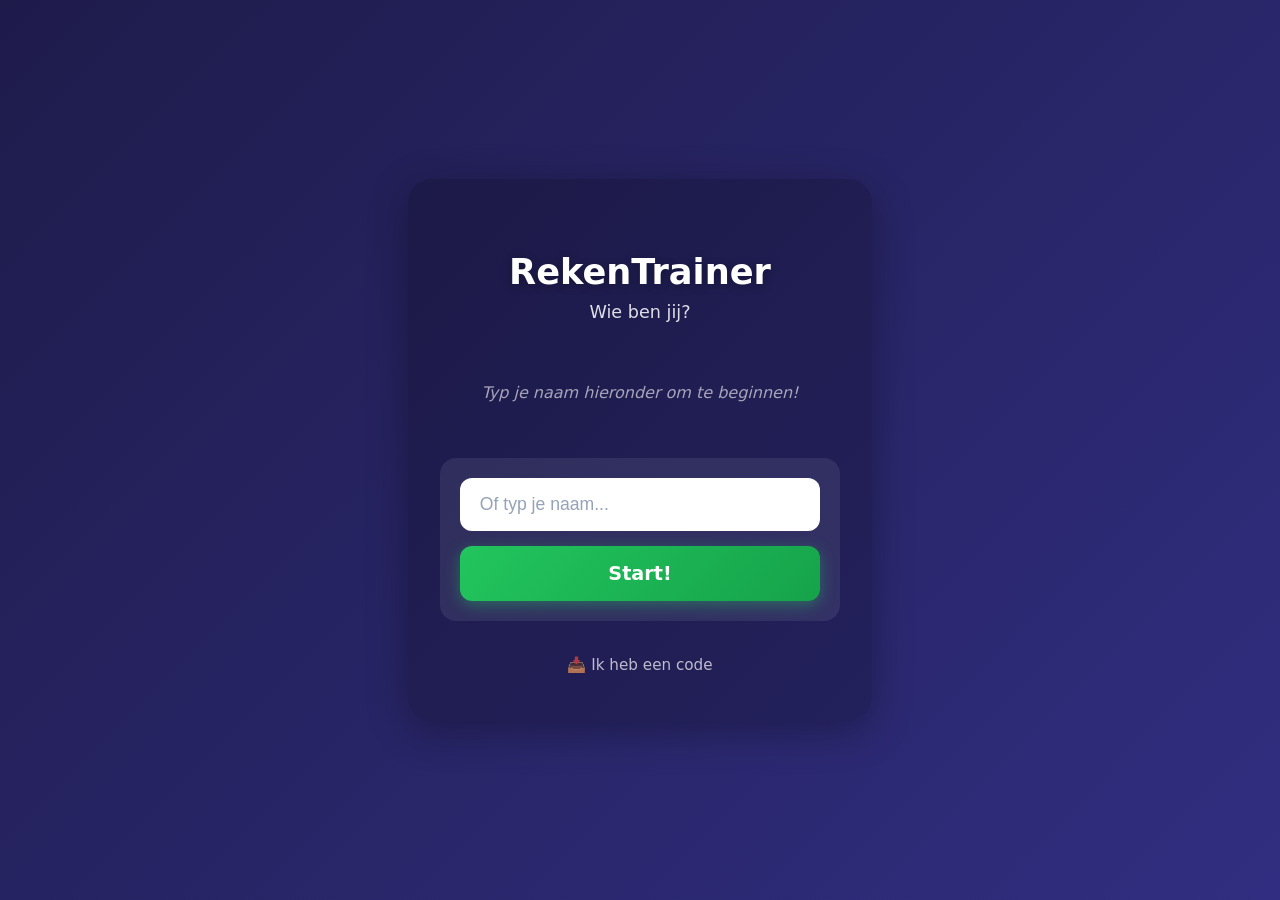
<file: index.html>
<!DOCTYPE html>
<html lang="nl">
<head>
    <meta charset="UTF-8">
    <meta name="viewport" content="width=device-width, initial-scale=1.0, user-scalable=no">
    <title>RekenTrainer - Leer rekenen!</title>
    <meta name="description" content="Gratis reken-app voor kinderen. Oefen optellen, aftrekken en tafels met adaptief leren.">
    <link rel="stylesheet" href="style.css">
    <link rel="manifest" href="manifest.json">
    <link rel="icon" type="image/png" sizes="32x32" href="icon-192.png">
    <meta name="theme-color" content="#1e1b4b">
    <meta name="mobile-web-app-capable" content="yes">
    <meta name="apple-mobile-web-app-status-bar-style" content="black-translucent">
    <meta name="apple-mobile-web-app-title" content="RekenTrainer">
    <link rel="apple-touch-icon" href="icon-192.png">
    <!-- Load scripts in head with defer -->
    <script src="levels.js" defer></script>
    <script src="skills.js" defer></script>
    <script src="practice-engine.js" defer></script>
    <script src="app.js" defer></script>
</head>
<body>

<div id="app">

    <!-- Profile Select Screen -->
    <div id="profileSelectScreen" class="screen">
        <h1>RekenTrainer</h1>
        <p class="subtitle">Wie ben jij?</p>
        
        <div id="profileList" class="profile-list"></div>
        
        <div class="name-input-section">
            <input id="nameInput" type="text" placeholder="Of typ je naam..." maxlength="20" autocomplete="off">
            <button id="startBtn" class="btn-primary">Start!</button>
        </div>
        
        <button id="importBtn" class="btn-link">📥 Ik heb een code</button>
    </div>

    <!-- Mode Select Screen (NEW) -->
    <div id="modeSelectScreen" class="screen hidden">
        <div class="mode-header">
            <button id="modeBackBtn" class="btn-switch" title="Terug">👤</button>
            <h2 id="modeWelcome"></h2>
            <button id="modeBackupBtn" class="btn-switch" title="Backup">💾</button>
        </div>
        
        <p class="subtitle">Wat wil je doen?</p>
        
        <div class="mode-options">
            <button id="adventureModeBtn" class="mode-btn adventure">
                <span class="mode-icon">🗺️</span>
                <span class="mode-content">
                    <span class="mode-title">Avontuur</span>
                    <span class="mode-desc">Speel alle levels door</span>
                </span>
            </button>
            
            <button id="skillModeBtn" class="mode-btn skill">
                <span class="mode-icon">🎯</span>
                <span class="mode-content">
                    <span class="mode-title">Onderwerp oefenen</span>
                    <span class="mode-desc">Kies waar je beter in wilt worden</span>
                </span>
            </button>
            
            <button id="quickModeBtn" class="mode-btn quick">
                <span class="mode-icon">⚡</span>
                <span class="mode-content">
                    <span class="mode-title">Snelle ronde</span>
                    <span class="mode-desc">60 seconden, alles door elkaar</span>
                </span>
            </button>
        </div>
        
        <div id="modeStats" class="mode-stats">
            <div class="stat-item">
                <span class="stat-value" id="totalStarsDisplay">0</span>
                <span class="stat-label">sterren</span>
            </div>
            <div class="stat-item">
                <span class="stat-value" id="levelsCompletedDisplay">0</span>
                <span class="stat-label">levels</span>
            </div>
        </div>
        
        <div class="profile-switch-section">
            <button id="switchUserBtn" class="btn-switch-user">
                <span>👤</span> Wissel van speler
            </button>
            <button id="newUserBtn" class="btn-new-user">
                <span>➕</span> Nieuwe speler
            </button>
        </div>
    </div>

    <!-- Skill Select Screen (NEW) -->
    <div id="skillSelectScreen" class="screen hidden">
        <div class="skill-header">
            <button id="skillBackBtn" class="btn-back">← Terug</button>
            <h2>Kies een onderwerp</h2>
        </div>
        
        <div id="skillCategories" class="skill-categories"></div>
    </div>

    <!-- Level Select Screen (Adventure Mode) -->
    <div id="levelSelectScreen" class="screen hidden">
        <div class="level-header">
            <button id="switchProfileBtn" class="btn-back">← Terug</button>
            <h2 id="levelWelcome">Avontuur</h2>
            <div></div>
        </div>
        
        <div id="levelList" class="level-list"></div>
    </div>

    <!-- Code Screen (Import/Export) -->
    <div id="codeScreen" class="screen hidden">
        <h1>RekenTrainer</h1>
        
        <div id="codeImportSection" class="code-section">
            <p class="subtitle">Code invoeren</p>
            <p class="code-hint">Heb je een backup code? Plak hem hieronder:</p>
            <textarea id="codeInput" placeholder="Plak hier je code..." rows="4"></textarea>
            <button id="loadCodeBtn" class="btn-primary">Code laden</button>
        </div>
        
        <div id="codeExportSection" class="code-section hidden">
            <p class="subtitle">Backup code voor <span id="codeProfileName"></span></p>
            <p class="code-hint">Bewaar deze code om de voortgang op een ander apparaat te laden:</p>
            <div id="codeDisplay" class="code-display"></div>
            <button id="copyCodeBtn" class="btn-primary">📋 Kopieer code</button>
        </div>
        
        <div id="codeResult" class="code-result"></div>
        <button id="closeCodeBtn" class="btn-secondary">← Terug</button>
    </div>

    <!-- Game Screen -->
    <div id="game" class="screen hidden">
        <div id="topbar">
            <div id="score">⭐ 0</div>
            <div id="levelTitle"></div>
            <div id="questionCount">#0</div>
            <div id="timer"></div>
        </div>

        <div id="progressBar" class="progress-bar">
            <div id="progressFill" class="progress-fill"></div>
        </div>

        <div id="feedback" class="feedback"></div>
        <div id="question">?</div>
        
        <!-- Hint area (NEW) -->
        <div id="hintArea" class="hint-area hidden">
            <div id="hintText" class="hint-text"></div>
        </div>
        
        <div id="answerBox">?</div>

        <div id="keypad">
            <button data-num="1">1</button>
            <button data-num="2">2</button>
            <button data-num="3">3</button>
            <button data-num="4">4</button>
            <button data-num="5">5</button>
            <button data-num="6">6</button>
            <button data-num="7">7</button>
            <button data-num="8">8</button>
            <button data-num="9">9</button>
            <button id="hintBtn" class="btn-hint">💡</button>
            <button data-num="0">0</button>
            <button id="okBtn" class="btn-ok">OK</button>
        </div>

        <div class="game-actions">
            <button id="deleteBtn" class="btn-delete-wide">⌫ Wis</button>
            <button id="backToLevelsBtn" class="btn-menu">← Stop</button>
        </div>
    </div>

    <!-- End Session Modal (NEW) -->
    <div id="endSessionModal" class="modal hidden">
        <div class="modal-content">
            <h2 id="endSessionTitle">Ronde klaar!</h2>
            <div id="endSessionStats" class="end-stats"></div>
            <div id="endSessionStars" class="end-stars"></div>
            <div id="endSessionMessage" class="end-message"></div>
            <div class="end-actions">
                <button id="retryWrongBtn" class="btn-secondary hidden">🔄 Nog even oefenen</button>
                <button id="continueBtn" class="btn-primary">Doorgaan</button>
            </div>
        </div>
    </div>

</div>

<!-- Update banner (PWA nieuwe versie) -->
<div id="updateBanner" class="update-banner hidden" role="status" aria-live="polite">
    <div class="update-banner-text">
        <strong>Nieuwe versie!</strong>
        <span>Tik om te vernieuwen</span>
    </div>
    <button id="updateBannerBtn" class="update-banner-btn" type="button">Vernieuwen</button>
</div>

</body>
</html>
</file>
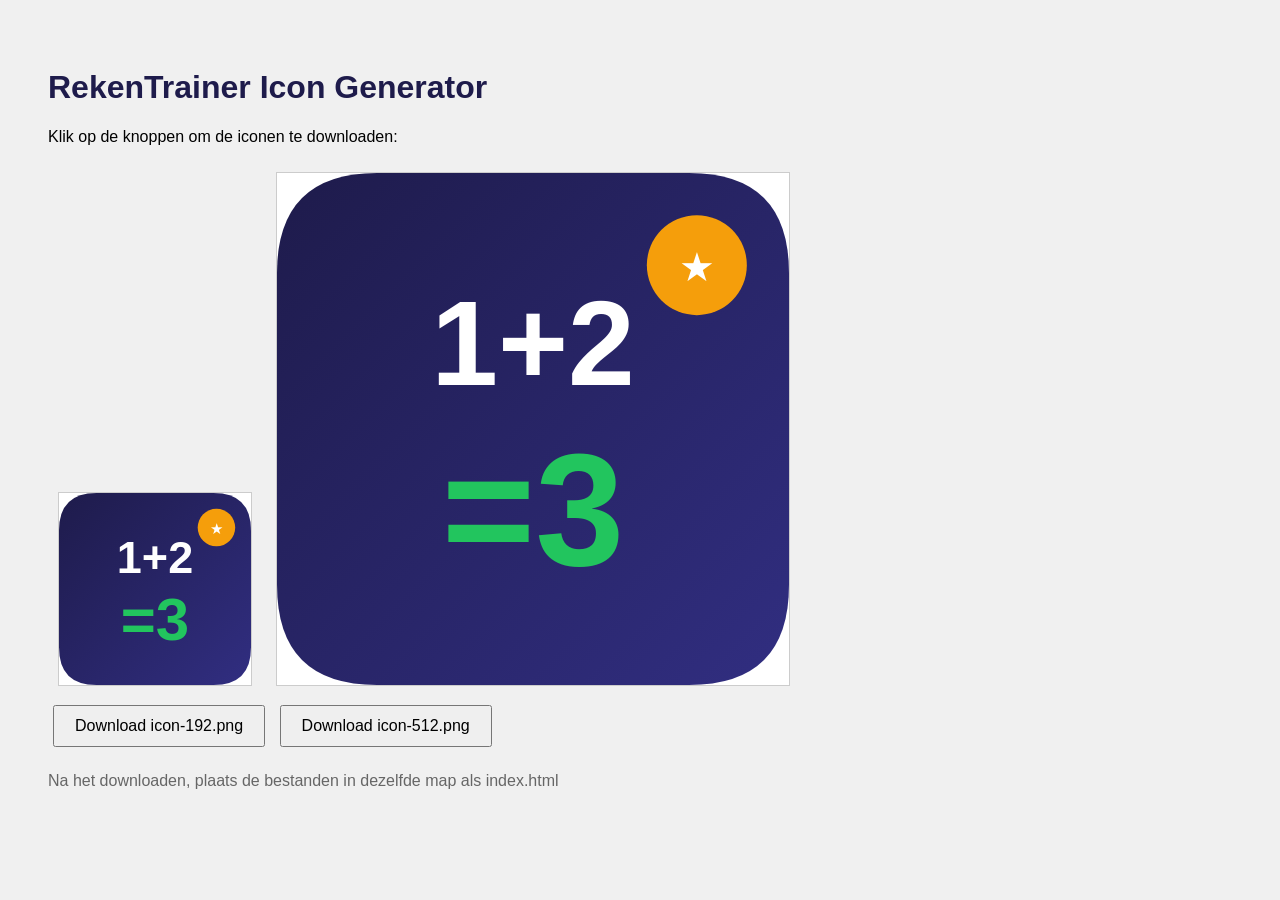
<file: generate-icons.html>
<!DOCTYPE html>
<html>
<head>
    <title>Icon Generator - RekenTrainer</title>
    <style>
        body { font-family: Arial, sans-serif; padding: 40px; background: #f0f0f0; }
        h1 { color: #1e1b4b; }
        canvas { border: 1px solid #ccc; margin: 10px; background: white; }
        .info { color: #666; margin-top: 20px; }
        button { padding: 10px 20px; font-size: 16px; cursor: pointer; margin: 5px; }
    </style>
</head>
<body>
    <h1>RekenTrainer Icon Generator</h1>
    <p>Klik op de knoppen om de iconen te downloaden:</p>
    
    <div>
        <canvas id="icon192" width="192" height="192"></canvas>
        <canvas id="icon512" width="512" height="512"></canvas>
    </div>
    
    <div>
        <button onclick="download(192)">Download icon-192.png</button>
        <button onclick="download(512)">Download icon-512.png</button>
    </div>
    
    <p class="info">
        Na het downloaden, plaats de bestanden in dezelfde map als index.html
    </p>

    <script>
        function drawIcon(canvas, size) {
            const ctx = canvas.getContext('2d');
            const scale = size / 512;
            
            // Background gradient
            const gradient = ctx.createLinearGradient(0, 0, size, size);
            gradient.addColorStop(0, '#1e1b4b');
            gradient.addColorStop(1, '#312e81');
            
            // Rounded rectangle background
            const radius = 100 * scale;
            ctx.beginPath();
            ctx.moveTo(radius, 0);
            ctx.lineTo(size - radius, 0);
            ctx.quadraticCurveTo(size, 0, size, radius);
            ctx.lineTo(size, size - radius);
            ctx.quadraticCurveTo(size, size, size - radius, size);
            ctx.lineTo(radius, size);
            ctx.quadraticCurveTo(0, size, 0, size - radius);
            ctx.lineTo(0, radius);
            ctx.quadraticCurveTo(0, 0, radius, 0);
            ctx.closePath();
            ctx.fillStyle = gradient;
            ctx.fill();
            
            // Text "1+2"
            ctx.fillStyle = 'white';
            ctx.font = `bold ${120 * scale}px Arial`;
            ctx.textAlign = 'center';
            ctx.textBaseline = 'middle';
            ctx.fillText('1+2', size/2, size * 0.35);
            
            // Text "=3"
            ctx.fillStyle = '#22c55e';
            ctx.font = `bold ${160 * scale}px Arial`;
            ctx.fillText('=3', size/2, size * 0.68);
            
            // Star circle
            ctx.beginPath();
            ctx.arc(size * 0.82, size * 0.18, 50 * scale, 0, Math.PI * 2);
            ctx.fillStyle = '#f59e0b';
            ctx.fill();
            
            // Star emoji
            ctx.fillStyle = 'white';
            ctx.font = `${40 * scale}px Arial`;
            ctx.fillText('★', size * 0.82, size * 0.19);
        }
        
        function download(size) {
            const canvas = document.getElementById('icon' + size);
            const link = document.createElement('a');
            link.download = `icon-${size}.png`;
            link.href = canvas.toDataURL('image/png');
            link.click();
        }
        
        // Draw both icons on load
        drawIcon(document.getElementById('icon192'), 192);
        drawIcon(document.getElementById('icon512'), 512);
    </script>
</body>
</html>
</file>
<file: style.css>
/* ===================
   Base Styles
   =================== */
* {
    box-sizing: border-box;
    -webkit-tap-highlight-color: transparent;
}

body {
    margin: 0;
    padding: 0;
    background: linear-gradient(135deg, #1e1b4b 0%, #312e81 100%);
    font-family: 'Segoe UI', system-ui, -apple-system, sans-serif;
    color: white;
    min-height: 100vh;
    min-height: 100dvh;
}

#app {
    max-width: 480px;
    margin: 0 auto;
    padding: 16px;
    min-height: 100vh;
    min-height: 100dvh;
}

.screen {
    min-height: calc(100vh - 32px);
    min-height: calc(100dvh - 32px);
}

.hidden {
    display: none !important;
}

/* ===================
   Update Banner (PWA)
   =================== */
.update-banner {
    position: fixed;
    left: 50%;
    bottom: calc(16px + env(safe-area-inset-bottom, 0px));
    transform: translateX(-50%);
    width: min(440px, calc(100% - 24px));
    z-index: 2000;
    display: flex;
    align-items: center;
    gap: 12px;
    padding: 12px 14px;
    border-radius: 14px;
    background: #fef3c7;
    color: #1e1b4b;
    box-shadow: 0 8px 28px rgba(0, 0, 0, 0.35);
    animation: updateBannerIn 0.35s ease-out;
}

.update-banner.hidden {
    display: none !important;
}

.update-banner-text {
    flex: 1;
    display: flex;
    flex-direction: column;
    gap: 2px;
    font-size: 0.95rem;
    line-height: 1.25;
}

.update-banner-text strong {
    font-size: 1rem;
}

.update-banner-btn {
    flex-shrink: 0;
    padding: 10px 14px;
    border-radius: 10px;
    background: #1e1b4b;
    color: #fff;
    font-size: 0.95rem;
    font-weight: 600;
}

@keyframes updateBannerIn {
    from {
        opacity: 0;
        transform: translateX(-50%) translateY(16px);
    }
    to {
        opacity: 1;
        transform: translateX(-50%) translateY(0);
    }
}

/* ===================
   Typography
   =================== */
h1 {
    font-size: 2rem;
    margin: 0 0 10px 0;
    text-align: center;
    text-shadow: 0 2px 10px rgba(0, 0, 0, 0.3);
    color: #fff;
}

h2 {
    font-size: 1.5rem;
    margin: 0;
    color: #fff;
}

h3 {
    font-size: 1rem;
    margin: 0;
    color: #fff;
}

.subtitle {
    color: rgba(255, 255, 255, 0.85);
    margin: 0 0 25px 0;
    font-size: 1.1rem;
    text-align: center;
}

/* ===================
   Buttons
   =================== */
button {
    font-family: inherit;
    cursor: pointer;
    border: none;
    transition: transform 0.1s, box-shadow 0.2s, background-color 0.2s;
}

button:hover {
    filter: brightness(1.1);
}

button:active {
    transform: scale(0.97);
}

.btn-primary {
    width: 100%;
    padding: 16px;
    margin-top: 15px;
    font-size: 1.2rem;
    font-weight: 600;
    border-radius: 12px;
    background: linear-gradient(135deg, #22c55e 0%, #16a34a 100%);
    color: white;
    box-shadow: 0 4px 15px rgba(34, 197, 94, 0.4);
}

.btn-secondary {
    width: 100%;
    padding: 14px;
    margin-top: 15px;
    font-size: 1rem;
    border-radius: 10px;
    background: rgba(255, 255, 255, 0.15);
    color: white;
}

.btn-secondary:hover {
    background: rgba(255, 255, 255, 0.25);
}

.btn-link {
    background: transparent;
    color: rgba(255, 255, 255, 0.7);
    font-size: 0.95rem;
    padding: 15px;
    margin-top: 20px;
    width: 100%;
}

.btn-link:hover {
    color: rgba(255, 255, 255, 0.9);
}

.btn-switch {
    width: 48px;
    height: 48px;
    padding: 0;
    background: rgba(255, 255, 255, 0.12);
    border-radius: 12px;
    font-size: 1.4rem;
    display: flex;
    align-items: center;
    justify-content: center;
    flex-shrink: 0;
}

.btn-switch:hover {
    background: rgba(255, 255, 255, 0.2);
}

.btn-back {
    padding: 10px 16px;
    background: rgba(255, 255, 255, 0.12);
    border-radius: 10px;
    font-size: 0.95rem;
    color: white;
    font-weight: 500;
}

/* ===================
   Profile Select Screen
   =================== */
#profileSelectScreen {
    padding-top: 40px;
    text-align: center;
}

.profile-list {
    display: flex;
    flex-direction: column;
    gap: 10px;
    margin-bottom: 20px;
}

.profile-hint {
    color: rgba(255, 255, 255, 0.85);
    margin: 0 0 12px 0;
    font-size: 1rem;
}

.profile-item {
    display: flex;
    align-items: center;
    gap: 15px;
    padding: 16px;
    background: rgba(255, 255, 255, 0.1);
    border-radius: 16px;
    cursor: pointer;
    transition: background-color 0.2s, transform 0.1s;
}

.profile-item:hover {
    background: rgba(255, 255, 255, 0.18);
    transform: translateY(-1px);
}

.profile-avatar {
    width: 52px;
    height: 52px;
    background: linear-gradient(135deg, #8b5cf6 0%, #6366f1 100%);
    border-radius: 50%;
    display: flex;
    align-items: center;
    justify-content: center;
    font-size: 1.5rem;
    font-weight: 700;
    flex-shrink: 0;
    color: #fff;
}

.profile-info {
    flex: 1;
    text-align: left;
}

.profile-name {
    font-size: 1.2rem;
    font-weight: 600;
    color: #fff;
}

.profile-score {
    font-size: 0.95rem;
    color: rgba(255, 255, 255, 0.75);
    margin-top: 2px;
}

.name-input-section {
    background: rgba(255, 255, 255, 0.08);
    border-radius: 16px;
    padding: 20px;
}

input {
    width: 100%;
    padding: 14px 18px;
    font-size: 1.1rem;
    border-radius: 12px;
    border: 2px solid transparent;
    background: white;
    color: #1e1b4b;
    outline: none;
}

input:focus {
    border-color: #22c55e;
    box-shadow: 0 0 0 4px rgba(34, 197, 94, 0.2);
}

input::placeholder {
    color: #94a3b8;
}

.no-profiles {
    color: rgba(255, 255, 255, 0.6);
    font-style: italic;
    padding: 20px;
}

/* ===================
   Mode Select Screen
   =================== */
#modeSelectScreen {
    padding-top: 10px;
}

.mode-header {
    display: flex;
    align-items: center;
    justify-content: space-between;
    gap: 15px;
    margin-bottom: 15px;
    padding: 10px 0;
}

.mode-header h2 {
    font-size: 1.6rem;
    font-weight: 700;
}

.mode-options {
    display: flex;
    flex-direction: column;
    gap: 12px;
    margin-bottom: 24px;
}

.mode-btn {
    display: flex;
    align-items: center;
    gap: 16px;
    padding: 18px 20px;
    background: rgba(255, 255, 255, 0.08);
    border-radius: 16px;
    text-align: left;
    transition: background-color 0.2s, transform 0.1s;
    color: white;
}

.mode-btn:hover {
    background: rgba(255, 255, 255, 0.14);
    transform: translateY(-2px);
}

.mode-btn:active {
    transform: scale(0.98);
}

.mode-btn.adventure {
    border-left: 4px solid #22c55e;
}

.mode-btn.skill {
    border-left: 4px solid #8b5cf6;
}

.mode-btn.quick {
    border-left: 4px solid #f59e0b;
}

.mode-icon {
    font-size: 1.8rem;
    width: 52px;
    height: 52px;
    background: rgba(255, 255, 255, 0.1);
    border-radius: 14px;
    display: flex;
    align-items: center;
    justify-content: center;
    flex-shrink: 0;
}

.mode-content {
    flex: 1;
    min-width: 0;
}

.mode-title {
    font-size: 1.15rem;
    font-weight: 600;
    display: block;
    color: #fff;
    margin-bottom: 4px;
}

.mode-desc {
    font-size: 0.9rem;
    color: rgba(255, 255, 255, 0.75);
    display: block;
    line-height: 1.4;
}

.mode-stats {
    display: flex;
    justify-content: center;
    gap: 50px;
    padding: 24px 20px;
    background: rgba(255, 255, 255, 0.06);
    border-radius: 16px;
}

.stat-item {
    text-align: center;
}

.stat-value {
    display: block;
    font-size: 2.2rem;
    font-weight: 700;
    color: #fbbf24;
    line-height: 1.2;
}

.stat-label {
    font-size: 0.9rem;
    color: rgba(255, 255, 255, 0.7);
    margin-top: 4px;
}

/* Profile switch section */
.profile-switch-section {
    display: flex;
    gap: 10px;
    margin-top: 20px;
}

.btn-switch-user,
.btn-new-user {
    flex: 1;
    display: flex;
    align-items: center;
    justify-content: center;
    gap: 8px;
    padding: 14px 16px;
    background: rgba(255, 255, 255, 0.08);
    border-radius: 12px;
    font-size: 0.95rem;
    color: rgba(255, 255, 255, 0.85);
    font-weight: 500;
    transition: background-color 0.2s;
}

.btn-switch-user:hover,
.btn-new-user:hover {
    background: rgba(255, 255, 255, 0.15);
}

.btn-switch-user span,
.btn-new-user span {
    font-size: 1.1rem;
}

/* ===================
   Skill Select Screen
   =================== */
#skillSelectScreen {
    padding-top: 10px;
}

.skill-header {
    display: flex;
    align-items: center;
    gap: 15px;
    margin-bottom: 20px;
    padding: 10px 0;
}

.skill-header h2 {
    flex: 1;
    font-size: 1.3rem;
}

.skill-categories {
    max-height: calc(100vh - 150px);
    max-height: calc(100dvh - 150px);
    overflow-y: auto;
    padding-right: 5px;
}

.skill-category {
    margin-bottom: 24px;
}

.category-title {
    color: rgba(255, 255, 255, 0.9);
    font-size: 1rem;
    font-weight: 600;
    margin-bottom: 12px;
    padding-left: 4px;
}

.skill-grid {
    display: flex;
    flex-direction: column;
    gap: 8px;
}

.skill-item {
    display: flex;
    align-items: center;
    gap: 14px;
    padding: 14px 16px;
    background: rgba(255, 255, 255, 0.08);
    border-radius: 14px;
    cursor: pointer;
    transition: background-color 0.2s, transform 0.1s;
}

.skill-item:hover {
    background: rgba(255, 255, 255, 0.14);
    transform: translateY(-1px);
}

.skill-item:active {
    transform: scale(0.98);
}

.skill-icon {
    font-size: 1.4rem;
    width: 44px;
    height: 44px;
    background: linear-gradient(135deg, #8b5cf6 0%, #6366f1 100%);
    border-radius: 12px;
    display: flex;
    align-items: center;
    justify-content: center;
    flex-shrink: 0;
}

.skill-info {
    flex: 1;
    min-width: 0;
}

.skill-name {
    font-size: 1rem;
    font-weight: 600;
    color: #fff;
}

.skill-level {
    font-size: 0.85rem;
    color: rgba(255, 255, 255, 0.7);
    margin-top: 2px;
}

.skill-stars {
    font-size: 1rem;
    color: #fbbf24;
    letter-spacing: 2px;
}

/* ===================
   Level Select Screen
   =================== */
#levelSelectScreen {
    padding-top: 10px;
}

.level-header {
    display: flex;
    align-items: center;
    justify-content: space-between;
    gap: 15px;
    margin-bottom: 20px;
    padding: 10px 0;
}

.level-header h2 {
    font-size: 1.3rem;
}

.level-list {
    max-height: calc(100vh - 150px);
    max-height: calc(100dvh - 150px);
    overflow-y: auto;
    padding-right: 5px;
}

.phase-section {
    margin-bottom: 24px;
}

.phase-title {
    color: rgba(255, 255, 255, 0.75);
    font-size: 0.85rem;
    text-transform: uppercase;
    letter-spacing: 1.5px;
    font-weight: 600;
    margin-bottom: 12px;
    padding-left: 4px;
}

.level-grid {
    display: flex;
    flex-direction: column;
    gap: 8px;
}

.level-item {
    display: flex;
    align-items: center;
    gap: 14px;
    padding: 14px 16px;
    background: rgba(255, 255, 255, 0.08);
    border-radius: 14px;
    cursor: pointer;
    transition: background-color 0.2s, transform 0.1s;
}

.level-item:hover:not(.locked) {
    background: rgba(255, 255, 255, 0.14);
    transform: translateY(-1px);
}

.level-item:active:not(.locked) {
    transform: scale(0.98);
}

.level-item.locked {
    opacity: 0.5;
    cursor: not-allowed;
}

.level-number {
    width: 40px;
    height: 40px;
    background: linear-gradient(135deg, #8b5cf6 0%, #6366f1 100%);
    border-radius: 12px;
    display: flex;
    align-items: center;
    justify-content: center;
    font-size: 1rem;
    font-weight: 700;
    flex-shrink: 0;
    color: #fff;
}

.level-item.locked .level-number {
    background: rgba(255, 255, 255, 0.15);
}

.level-info {
    flex: 1;
    min-width: 0;
}

.level-name {
    font-size: 1rem;
    font-weight: 600;
    color: #fff;
    white-space: nowrap;
    overflow: hidden;
    text-overflow: ellipsis;
}

.level-desc {
    font-size: 0.85rem;
    color: rgba(255, 255, 255, 0.7);
    margin-top: 2px;
}

.level-stars {
    font-size: 1rem;
    color: #fbbf24;
    letter-spacing: 2px;
}

.level-locked {
    font-size: 1.2rem;
}

.level-mastery {
    font-size: 0.85rem;
    color: rgba(255, 255, 255, 0.6);
    min-width: 40px;
    text-align: right;
    font-weight: 500;
}

.btn-timer {
    display: flex;
    align-items: center;
    justify-content: center;
    gap: 10px;
    width: 100%;
    padding: 16px;
    margin-top: 15px;
    font-size: 1.1rem;
    font-weight: 600;
    border-radius: 12px;
    background: linear-gradient(135deg, #f59e0b 0%, #d97706 100%);
    color: white;
    box-shadow: 0 4px 15px rgba(245, 158, 11, 0.3);
}

.btn-timer .btn-icon {
    font-size: 1.3rem;
}

/* ===================
   Code Screen
   =================== */
.code-section {
    background: rgba(255, 255, 255, 0.08);
    border-radius: 16px;
    padding: 20px;
    margin-bottom: 15px;
    text-align: center;
}

.code-hint {
    font-size: 0.95rem;
    color: rgba(255, 255, 255, 0.75);
    margin: 0 0 15px 0;
}

textarea {
    width: 100%;
    padding: 14px;
    font-size: 0.9rem;
    font-family: 'SF Mono', 'Consolas', monospace;
    border-radius: 12px;
    border: 2px solid transparent;
    background: white;
    color: #1e1b4b;
    resize: none;
    outline: none;
}

textarea:focus {
    border-color: #8b5cf6;
}

.code-display {
    background: rgba(0, 0, 0, 0.25);
    padding: 15px;
    border-radius: 12px;
    font-family: 'SF Mono', 'Consolas', monospace;
    font-size: 0.75rem;
    word-break: break-all;
    line-height: 1.5;
    margin-bottom: 15px;
    max-height: 100px;
    overflow-y: auto;
    text-align: left;
    color: rgba(255, 255, 255, 0.9);
}

.code-result {
    margin-top: 12px;
    padding: 12px;
    border-radius: 10px;
    font-weight: 500;
}

.code-result:empty {
    display: none;
}

.code-result.success {
    background: rgba(34, 197, 94, 0.2);
    color: #4ade80;
}

.code-result.error {
    background: rgba(239, 68, 68, 0.2);
    color: #f87171;
}

/* ===================
   Game Screen
   =================== */
#game {
    padding-top: 10px;
    text-align: center;
}

#topbar {
    display: flex;
    justify-content: space-between;
    align-items: center;
    flex-wrap: wrap;
    gap: 10px;
    margin-bottom: 10px;
    padding: 12px 16px;
    background: rgba(0, 0, 0, 0.2);
    border-radius: 14px;
}

#score {
    font-size: 1.2rem;
    font-weight: 600;
    color: #fff;
}

#levelTitle {
    font-size: 0.95rem;
    color: rgba(255, 255, 255, 0.85);
    font-weight: 500;
}

#questionCount {
    font-size: 0.9rem;
    color: rgba(255, 255, 255, 0.7);
}

#timer {
    font-size: 1.1rem;
    font-weight: 600;
    color: #fff;
}

#timer.warning {
    color: #ef4444;
    animation: pulse 0.5s infinite;
}

@keyframes pulse {
    0%, 100% { opacity: 1; }
    50% { opacity: 0.5; }
}

/* Progress Bar */
.progress-bar {
    height: 6px;
    background: rgba(255, 255, 255, 0.15);
    border-radius: 3px;
    margin-bottom: 15px;
    overflow: hidden;
}

.progress-fill {
    height: 100%;
    background: linear-gradient(90deg, #22c55e, #4ade80);
    border-radius: 3px;
    width: 0%;
    transition: width 0.3s ease;
}

/* Question Display */
#question {
    font-size: 2.8rem;
    font-weight: 700;
    margin: 15px 0;
    padding: 15px;
    min-height: 85px;
    display: flex;
    align-items: center;
    justify-content: center;
    transition: transform 0.2s, color 0.2s;
    color: #fff;
}

#question.correct {
    color: #4ade80;
    transform: scale(1.05);
}

#question.wrong {
    color: #f87171;
    animation: shake 0.3s;
}

@keyframes shake {
    0%, 100% { transform: translateX(0); }
    25% { transform: translateX(-10px); }
    75% { transform: translateX(10px); }
}

/* Hint Area */
.hint-area {
    background: rgba(251, 191, 36, 0.12);
    border: 2px solid rgba(251, 191, 36, 0.4);
    border-radius: 12px;
    padding: 14px 16px;
    margin-bottom: 12px;
    text-align: left;
    animation: fadeIn 0.3s ease;
}

.hint-area.hint-level-1 {
    border-color: rgba(251, 191, 36, 0.4);
}

.hint-area.hint-level-2 {
    border-color: rgba(251, 191, 36, 0.6);
}

.hint-area.hint-level-3 {
    border-color: rgba(251, 191, 36, 0.8);
}

.hint-area.hint-level-4 {
    border-color: #fbbf24;
    background: rgba(251, 191, 36, 0.2);
}

.hint-text {
    font-size: 0.95rem;
    line-height: 1.5;
    color: rgba(255, 255, 255, 0.95);
}

@keyframes fadeIn {
    from { opacity: 0; transform: translateY(-10px); }
    to { opacity: 1; transform: translateY(0); }
}

/* Answer Box */
#answerBox {
    font-size: 2.2rem;
    font-weight: 600;
    background: white;
    color: #1e1b4b;
    padding: 15px 20px;
    border-radius: 16px;
    margin-bottom: 12px;
    min-height: 65px;
    display: flex;
    align-items: center;
    justify-content: center;
    box-shadow: 0 4px 20px rgba(0, 0, 0, 0.2);
    transition: background-color 0.3s, transform 0.2s;
}

#answerBox.correct {
    background: linear-gradient(135deg, #22c55e 0%, #16a34a 100%);
    color: white;
    transform: scale(1.05);
}

#answerBox.wrong {
    background: linear-gradient(135deg, #ef4444 0%, #dc2626 100%);
    color: white;
    animation: shake 0.3s;
}

#answerBox.trying {
    /* Gentle "oops" feedback - not aggressive */
    background: linear-gradient(135deg, #f59e0b 0%, #d97706 100%);
    color: white;
    animation: gentleShake 0.25s;
}

@keyframes gentleShake {
    0%, 100% { transform: translateX(0); }
    25% { transform: translateX(-4px); }
    75% { transform: translateX(4px); }
}

#answerBox.showing-correct {
    background: linear-gradient(135deg, #3b82f6 0%, #2563eb 100%);
    color: white;
    font-size: 1.6rem;
}

#answerBox .correct-label {
    font-size: 0.9rem;
    opacity: 0.9;
    margin-right: 8px;
    font-weight: 400;
}

/* Feedback */
.feedback {
    position: fixed;
    top: 50%;
    left: 50%;
    transform: translate(-50%, -50%) scale(0);
    font-size: 5rem;
    opacity: 0;
    transition: transform 0.2s, opacity 0.2s;
    pointer-events: none;
    z-index: 100;
}

.feedback.show {
    transform: translate(-50%, -50%) scale(1);
    opacity: 1;
}

.feedback.correct {
    color: #22c55e;
    text-shadow: 0 0 30px rgba(34, 197, 94, 0.8);
}

.feedback.tryagain {
    /* Subtle, non-punishing feedback */
    color: rgba(255, 255, 255, 0.4);
    font-size: 3rem;
    text-shadow: none;
}

.feedback.wrong {
    /* Keep for backwards compatibility but make it gentler */
    color: #fbbf24;
    text-shadow: 0 0 20px rgba(251, 191, 36, 0.5);
}

/* Keypad */
#keypad {
    display: grid;
    grid-template-columns: repeat(3, 1fr);
    gap: 8px;
    margin-bottom: 12px;
}

#keypad button {
    padding: 16px;
    font-size: 1.5rem;
    font-weight: 600;
    border-radius: 14px;
    background: linear-gradient(135deg, #6366f1 0%, #4f46e5 100%);
    color: white;
    box-shadow: 0 4px 10px rgba(99, 102, 241, 0.3);
}

#keypad .btn-hint {
    background: linear-gradient(135deg, #f59e0b 0%, #d97706 100%);
    font-size: 1.3rem;
}

#keypad .btn-ok {
    background: linear-gradient(135deg, #22c55e 0%, #16a34a 100%);
}

/* Game Actions */
.game-actions {
    display: flex;
    gap: 10px;
}

.btn-delete-wide {
    flex: 1;
    padding: 12px;
    font-size: 1rem;
    border-radius: 10px;
    background: rgba(255, 255, 255, 0.12);
    color: white;
    font-weight: 500;
}

.btn-menu {
    flex: 1;
    padding: 12px;
    font-size: 1rem;
    border-radius: 10px;
    background: rgba(255, 255, 255, 0.12);
    color: white;
    font-weight: 500;
}

/* ===================
   Modal
   =================== */
.modal {
    position: fixed;
    inset: 0;
    background: rgba(0, 0, 0, 0.7);
    display: flex;
    align-items: center;
    justify-content: center;
    padding: 20px;
    z-index: 200;
    animation: fadeIn 0.2s ease;
}

.modal-content {
    background: linear-gradient(135deg, #312e81 0%, #1e1b4b 100%);
    border-radius: 20px;
    padding: 32px 28px;
    max-width: 380px;
    width: 100%;
    text-align: center;
    box-shadow: 0 20px 60px rgba(0, 0, 0, 0.5);
}

.modal-content h2 {
    font-size: 1.6rem;
    margin-bottom: 15px;
    color: #fff;
}

.end-stats {
    font-size: 1.15rem;
    margin-bottom: 10px;
    color: rgba(255, 255, 255, 0.9);
}

.end-stats strong {
    color: #4ade80;
}

.end-stars {
    font-size: 2.5rem;
    margin: 15px 0;
    letter-spacing: 8px;
}

.end-message {
    font-size: 1.05rem;
    color: rgba(255, 255, 255, 0.85);
    margin-bottom: 20px;
}

.end-actions {
    display: flex;
    flex-direction: column;
    gap: 10px;
}

.end-actions .btn-secondary {
    margin-top: 0;
}

.end-actions .btn-primary {
    margin-top: 0;
}

/* ===================
   Responsive - Small phones
   =================== */
@media (max-height: 700px) {
    #question {
        font-size: 2.2rem;
        margin: 8px 0;
        min-height: 65px;
    }
    
    #answerBox {
        font-size: 1.8rem;
        padding: 12px 15px;
        min-height: 55px;
    }
    
    #keypad button {
        padding: 12px;
        font-size: 1.3rem;
    }
    
    .level-list,
    .skill-categories {
        max-height: calc(100vh - 130px);
    }
    
    .hint-area {
        padding: 10px 12px;
    }
    
    .hint-text {
        font-size: 0.85rem;
    }
}

/* ===================
   Responsive - Tablet (768px+)
   =================== */
@media (min-width: 550px) {
    body {
        display: flex;
        align-items: center;
        justify-content: center;
        padding: 20px;
    }
    
    #app {
        max-width: 480px;
        background: rgba(0, 0, 0, 0.2);
        border-radius: 24px;
        min-height: auto;
        box-shadow: 0 10px 40px rgba(0, 0, 0, 0.3);
        padding: 24px;
    }
    
    .screen {
        min-height: auto;
    }
    
    .level-list,
    .skill-categories {
        max-height: 450px;
    }
    
    .mode-btn {
        padding: 20px 22px;
    }
    
    #keypad button {
        padding: 18px;
        font-size: 1.6rem;
    }
    
    #question {
        font-size: 3rem;
    }
    
    #answerBox {
        font-size: 2.4rem;
    }
}

/* ===================
   Responsive - Tablet landscape / Small desktop (900px+)
   =================== */
@media (min-width: 900px) {
    #app {
        max-width: 520px;
        padding: 28px;
    }
    
    h1 {
        font-size: 2.2rem;
    }
    
    h2 {
        font-size: 1.6rem;
    }
    
    .mode-header h2 {
        font-size: 1.8rem;
    }
    
    .mode-btn {
        padding: 22px 24px;
    }
    
    .mode-icon {
        width: 56px;
        height: 56px;
        font-size: 2rem;
    }
    
    .mode-title {
        font-size: 1.2rem;
    }
    
    .mode-desc {
        font-size: 0.95rem;
    }
    
    .stat-value {
        font-size: 2.5rem;
    }
    
    .skill-item,
    .level-item {
        padding: 16px 18px;
    }
    
    .profile-item {
        padding: 18px 20px;
    }
    
    #keypad button {
        padding: 20px;
        font-size: 1.7rem;
        border-radius: 16px;
    }
    
    #keypad {
        gap: 10px;
    }
    
    #question {
        font-size: 3.2rem;
        min-height: 100px;
    }
    
    #answerBox {
        font-size: 2.6rem;
        min-height: 75px;
        border-radius: 18px;
    }
    
    .level-list,
    .skill-categories {
        max-height: 500px;
    }
}

/* ===================
   Responsive - Desktop (1200px+)
   =================== */
@media (min-width: 1200px) {
    #app {
        max-width: 560px;
        padding: 32px;
    }
    
    .mode-options {
        gap: 14px;
    }
    
    .skill-grid,
    .level-grid {
        gap: 10px;
    }
    
    #keypad button {
        padding: 22px;
        font-size: 1.8rem;
    }
    
    #question {
        font-size: 3.5rem;
    }
    
    #answerBox {
        font-size: 2.8rem;
    }
    
    .modal-content {
        max-width: 420px;
        padding: 36px 32px;
    }
}

/* ===================
   Hover states for desktop
   =================== */
@media (hover: hover) {
    .profile-item:hover,
    .mode-btn:hover,
    .skill-item:hover,
    .level-item:hover:not(.locked) {
        box-shadow: 0 4px 20px rgba(0, 0, 0, 0.2);
    }
    
    #keypad button:hover {
        filter: brightness(1.1);
        transform: translateY(-2px);
    }
    
    .btn-primary:hover {
        box-shadow: 0 6px 20px rgba(34, 197, 94, 0.5);
        transform: translateY(-2px);
    }
    
    .btn-timer:hover {
        box-shadow: 0 6px 20px rgba(245, 158, 11, 0.4);
        transform: translateY(-2px);
    }
}

/* ===================
   Custom scrollbar
   =================== */
.level-list::-webkit-scrollbar,
.skill-categories::-webkit-scrollbar {
    width: 6px;
}

.level-list::-webkit-scrollbar-track,
.skill-categories::-webkit-scrollbar-track {
    background: rgba(255, 255, 255, 0.08);
    border-radius: 3px;
}

.level-list::-webkit-scrollbar-thumb,
.skill-categories::-webkit-scrollbar-thumb {
    background: rgba(255, 255, 255, 0.25);
    border-radius: 3px;
}

.level-list::-webkit-scrollbar-thumb:hover,
.skill-categories::-webkit-scrollbar-thumb:hover {
    background: rgba(255, 255, 255, 0.35);
}

/* ===================
   Focus states for accessibility
   =================== */
button:focus-visible,
input:focus-visible {
    outline: 2px solid #8b5cf6;
    outline-offset: 2px;
}

/* ===================
   Print styles
   =================== */
@media print {
    body {
        background: white;
        color: black;
    }
    
    #app {
        box-shadow: none;
    }
}
</file>
